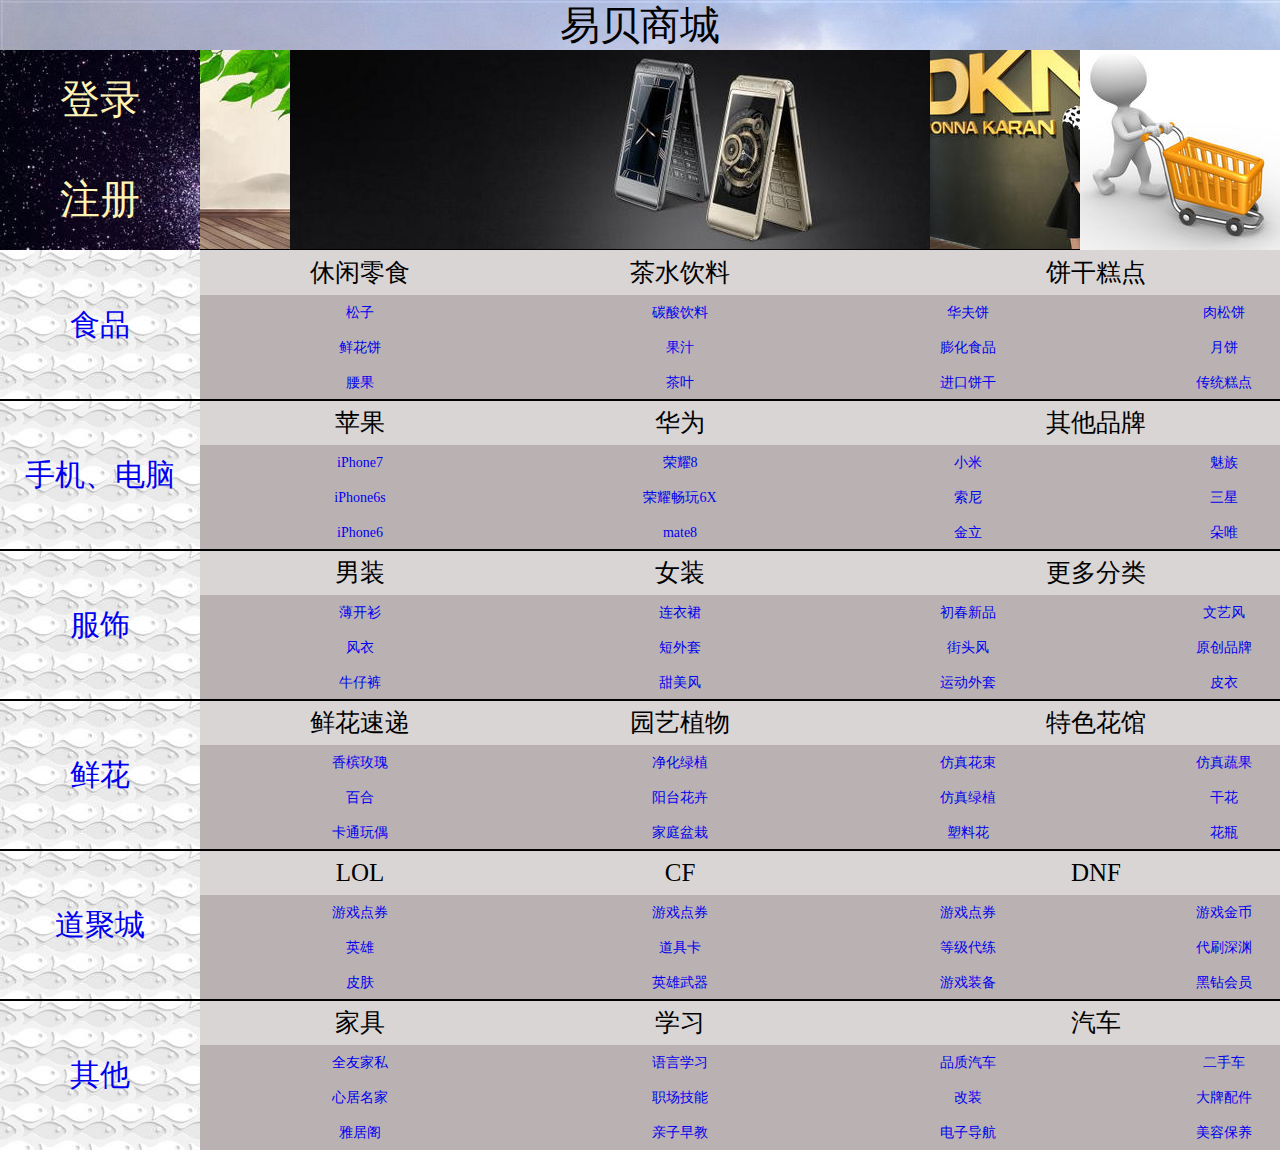
<file: index.html>
<!DOCTYPE html>
<html lang="en">
<head>
    <meta charset="UTF-8">
    <title>易贝商城主页</title>
    <link href="css/base.css" rel="stylesheet" type="text/css">
    <link href="css/main.css" rel="stylesheet" type="text/css">
    <script src="js/index.js" type="text/javascript" rel="script"></script>
    <script src="js/jquery-1.8.2.js"></script>
</head>
<body>
<div class="index">
    <div id="m_t">
        <span class="s1">易贝商城</span>
    </div>
    <div id="m_t2">
        <div id="log">
            <a href="enter.html" class="dl">登录</a>
            <a href="login.html" class="zc">注册</a>
        </div>
        <div id="gwc">
            <a href="#" class="gw"></a>
        </div>
        <ul id="lb">
            <li class="li01"></li>
            <li class="li02"></li>
            <li class="li03"></li>
            <li class="li04"></li>
            <li class="li05"></li>
        </ul>
    </div>
    <div id="ser"></div>
    <div id="food">
        <a href="#" class="a_1">食品</a>
        <ul id="food_m">
            <li class="li_1">
                <div class="ls">休闲零食</div>
                <ul class="ls_ul">
                    <li><a href="#">松子</a> </li>
                    <li><a href="#">鲜花饼</a> </li>
                    <li><a href="#">腰果</a> </li>
                </ul>
            </li>
            <li class="li_2">
                <div class="cs">茶水饮料</div>
                <ul class="cs_ul">
                    <li><a href="#">碳酸饮料</a> </li>
                    <li><a href="#">果汁</a> </li>
                    <li><a href="#">茶叶</a> </li>
                </ul>
            </li>
            <li class="li_3">
                <div class="gd">饼干糕点</div>
                <ul class="gd_ul">
                    <li><a href="#">华夫饼</a> </li>
                    <li><a href="#">肉松饼</a> </li>
                    <li><a href="#">膨化食品</a> </li>
                    <li><a href="#">月饼</a> </li>
                    <li><a href="#">进口饼干</a> </li>
                    <li><a href="#">传统糕点</a> </li>
                </ul>
            </li>
        </ul>
    </div>
    <div id="pc">
        <a href="#" class="a_1">手机、电脑</a>
        <ul id="pc_m">
            <li class="li_1">
                <div class="pg">苹果</div>
                <ul class="pg_ul">
                    <li><a href="#">iPhone7</a> </li>
                    <li><a href="#">iPhone6s</a> </li>
                    <li><a href="#">iPhone6</a> </li>
                </ul>
            </li>
            <li class="li_2">
                <div class="hw">华为</div>
                <ul class="hw_ul">
                    <li><a href="#">荣耀8</a> </li>
                    <li><a href="#">荣耀畅玩6X</a> </li>
                    <li><a href="#">mate8</a> </li>
                </ul>
            </li>
            <li class="li_3">
                <div class="qtpp">其他品牌</div>
                <ul class="qtpp_ul">
                    <li><a href="#">小米</a> </li>
                    <li><a href="#">魅族</a> </li>
                    <li><a href="#">索尼</a> </li>
                    <li><a href="#">三星</a> </li>
                    <li><a href="#">金立</a> </li>
                    <li><a href="#">朵唯</a> </li>
                </ul>
            </li>
        </ul>
    </div>
    <div id="clo">
        <a href="#" class="a_1">服饰</a>
        <ul id="clo_m">
            <li class="li_1">
                <div class="mc">男装</div>
                <ul class="mc_ul">
                    <li><a href="yb_m_clo.html">薄开衫</a> </li>
                    <li><a href="#">风衣</a> </li>
                    <li><a href="#">牛仔裤</a> </li>
                </ul>
            </li>
            <li class="li_2">
                <div class="wc">女装</div>
                <ul class="wc_ul">
                    <li><a href="yb_w_clo.html">连衣裙</a> </li>
                    <li><a href="#">短外套</a> </li>
                    <li><a href="#">甜美风</a> </li>
                </ul>
            </li>
            <li class="li_3">
                <div class="more">更多分类</div>
                <ul class="more_ul">
                    <li><a href="#">初春新品</a> </li>
                    <li><a href="#">文艺风</a> </li>
                    <li><a href="#">街头风</a> </li>
                    <li><a href="#">原创品牌</a> </li>
                    <li><a href="#">运动外套</a> </li>
                    <li><a href="#">皮衣</a> </li>
                </ul>
            </li>
        </ul>
    </div>
    <div id="flo">
        <a href="#" class="a_1">鲜花</a>
        <ul id="flo_m">
            <li class="li_1">
                <div class="sd">鲜花速递</div>
                <ul class="sd_ul">
                    <li><a href="#">香槟玫瑰</a> </li>
                    <li><a href="#">百合</a> </li>
                    <li><a href="#">卡通玩偶</a> </li>
                </ul>
            </li>
            <li class="li_2">
                <div class="zw">园艺植物</div>
                <ul class="zw_ul">
                    <li><a href="#">净化绿植</a> </li>
                    <li><a href="#">阳台花卉</a> </li>
                    <li><a href="#">家庭盆栽</a> </li>
                </ul>
            </li>
            <li class="li_3">
                <div class="hg">特色花馆</div>
                <ul class="hg_ul">
                    <li><a href="#">仿真花束</a> </li>
                    <li><a href="#">仿真蔬果</a> </li>
                    <li><a href="#">仿真绿植</a> </li>
                    <li><a href="#">干花</a> </li>
                    <li><a href="#">塑料花</a> </li>
                    <li><a href="#">花瓶</a> </li>
                </ul>
            </li>
        </ul>
    </div>
    <div id="fur">
        <a href="yb_lol.html" class="a_1">道聚城</a>
        <ul id="fur_m">
            <li class="li_1">
                <div class="lol">LOL</div>
                <ul class="lol_ul">
                    <li><a href="#">游戏点券</a> </li>
                    <li><a href="#">英雄</a> </li>
                    <li><a href="#">皮肤</a> </li>
                </ul>
            </li>
            <li class="li_2">
                <div class="cf">CF</div>
                <ul class="cf_ul">
                    <li><a href="#">游戏点券</a> </li>
                    <li><a href="#">道具卡</a> </li>
                    <li><a href="#">英雄武器</a> </li>
                </ul>
            </li>
            <li class="li_3">
                <div class="dnf">DNF</div>
                <ul class="dnf_ul">
                    <li><a href="#">游戏点券</a> </li>
                    <li><a href="#">游戏金币</a> </li>
                    <li><a href="#">等级代练</a> </li>
                    <li><a href="#">代刷深渊</a> </li>
                    <li><a href="#">游戏装备</a> </li>
                    <li><a href="#">黑钻会员</a> </li>
                </ul>
            </li>
        </ul>
    </div>
    <div id="qt">
        <a href="#" class="a_1">其他</a>
        <ul id="qt_m">
            <li class="li_1">
                <div class="jj">家具</div>
                <ul class="jj_ul">
                    <li><a href="#">全友家私</a> </li>
                    <li><a href="#">心居名家</a> </li>
                    <li><a href="#">雅居阁</a> </li>
                </ul>
            </li>
            <li class="li_2">
                <div class="xx">学习</div>
                <ul class="xx_ul">
                    <li><a href="#">语言学习</a> </li>
                    <li><a href="#">职场技能</a> </li>
                    <li><a href="#">亲子早教</a> </li>
                </ul>
            </li>
            <li class="li_3">
                <div class="qc">汽车</div>
                <ul class="qc_ul">
                    <li><a href="#">品质汽车</a> </li>
                    <li><a href="#">二手车</a> </li>
                    <li><a href="#">改装</a> </li>
                    <li><a href="#">大牌配件</a> </li>
                    <li><a href="#">电子导航</a> </li>
                    <li><a href="#">美容保养</a> </li>
                </ul>
            </li>
        </ul>
    </div>
</div>
</body>
</html>
</file>
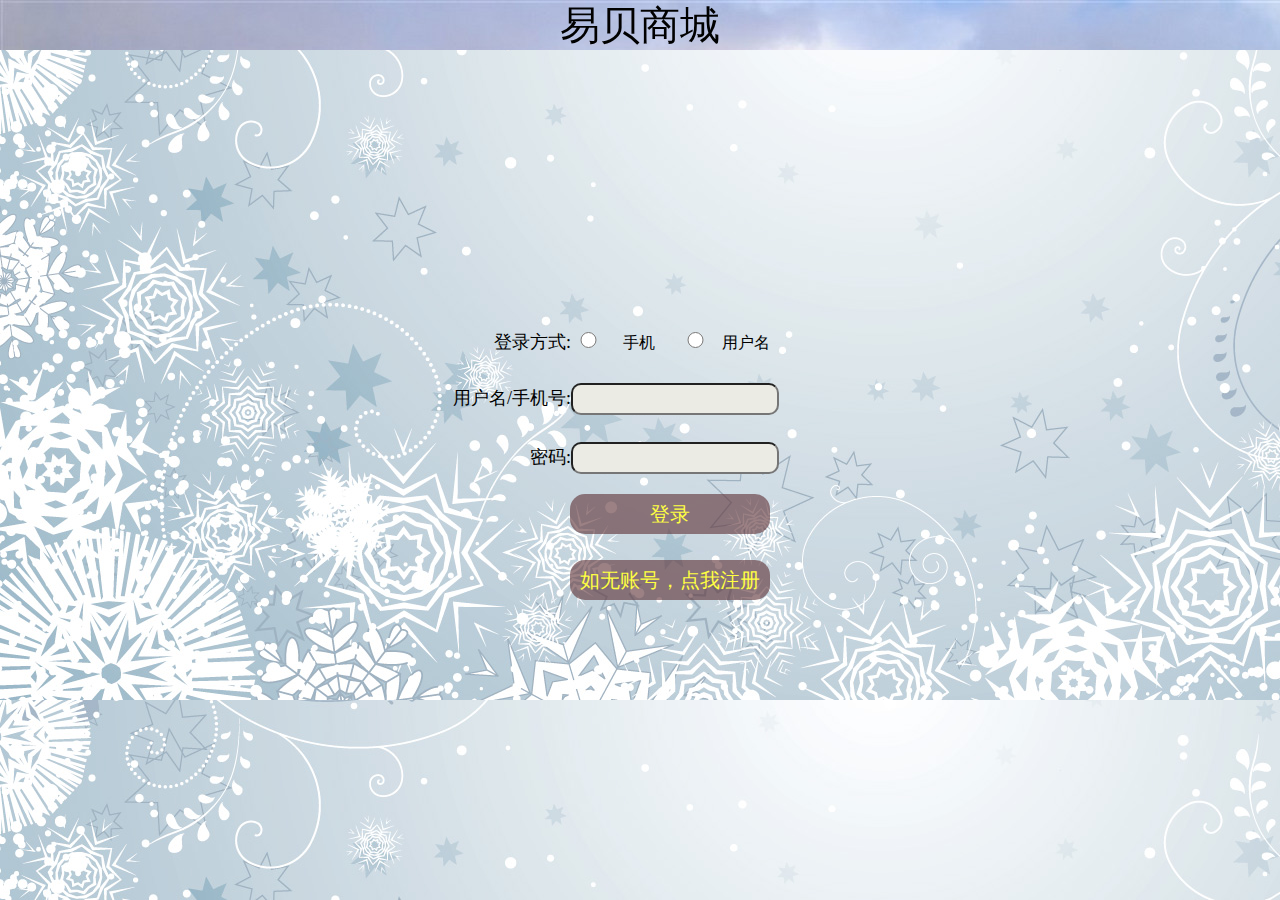
<file: enter.html>
<!DOCTYPE html>
<html lang="en">
<head>
    <meta charset="UTF-8">
    <title>易贝商城登录页面</title>
    <link href="css/main.css" type="text/css" rel="stylesheet">
    <link href="css/base.css" type="text/css" rel="stylesheet">
    <script src="js/jquery-1.8.2.js"></script>
    <script src="js/enter.js" tpe="text/javascript" rel="script"></script>
    <style>
        body{
            background: url("img/log_bg.jpg");
        }
    </style>
</head>
<body>
<div class="enter">
    <div id="m_t">
        <span class="s1">易贝商城</span>
    </div>
    <div class="enter_bg">
        <label for="meth">登录方式:</label><input type="radio" id="meth" name="m" value="手机" class="inp"><span class="s1">手机</span>
        <input type="radio" name="m" value="用户名" class="inp"><span class="s2">用户名</span><br>
        <label for="uname">用户名/手机号:</label><input type="text" id="uname"><br>
        <label for="pwd">密码:</label><input type="password" id="pwd"><br>
        <a href="index.html" class="sub">登录</a>
        <a href="login.html" class="login">如无账号，点我注册</a>
    </div>
    <div id="ts"></div>
</div>
</body>
</html>
</file>
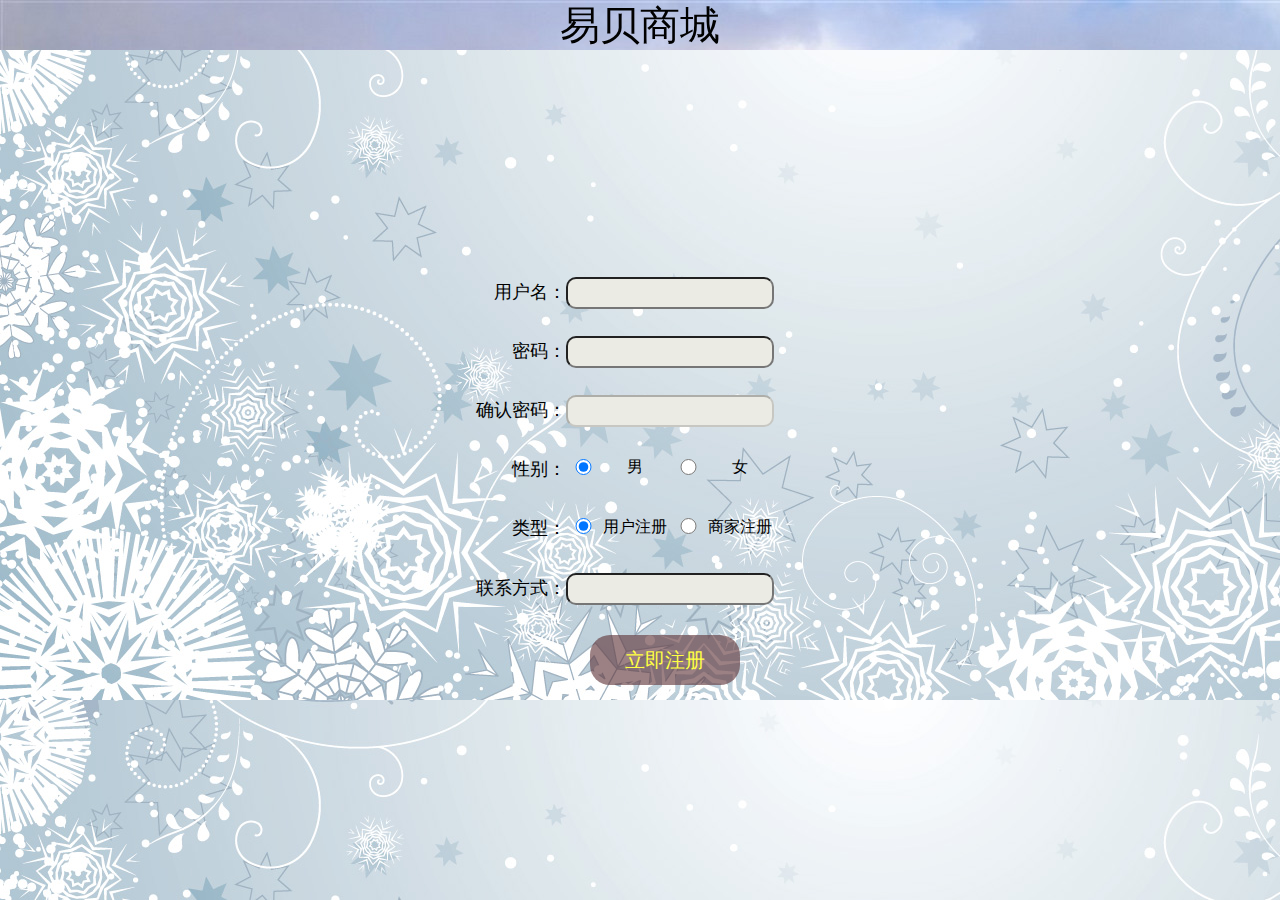
<file: login.html>
<!DOCTYPE html>
<html lang="en" xmlns="http://www.w3.org/1999/html">
<head>
    <meta charset="UTF-8">
    <title>易贝商城注册页</title>
    <link href="css/base.css" rel="stylesheet" type="text/css">
    <link href="css/main.css" type="text/css" rel="stylesheet">
    <style>
        body{
            background: url("img/log_bg.jpg");
        }
    </style>
    <script src="js/jquery-1.8.2.js"></script>
    <script src="js/login.js"></script>
</head>
<body>
<div class="login">
<div id="m_t">
    <span class="s1">易贝商城</span>
</div>
<div id="b_r" onclick="fun()">用户注册</div>
<div id="s_r">商家注册</div>
<div id="login_m">
    <div id="sign_sr">
        <label for="name">用户名：</label><input type="text" id="name"><br>
        <label for="password">密码：</label><input type="text" id="password"><br>
        <label for="pwd">确认密码：</label><input type="text" id="pwd"><br>
        <label for="sex">性别：</label><input type="radio" id="sex" checked name="r1" value="男">
        <span class="s1">男</span>
        <input type="radio" id="sex_1" name="r1" value="女">
        <span class="s1">女</span><br>
        <label for="lx_1">类型：</label><input type="radio" id="lx_1" checked name="l1" value="用户注册">
        <span class="s1">用户注册</span>
        <input type="radio" id="lx_2" name="l1" value="商家注册">
        <span class="s1">商家注册</span><br>
        <label for="phone">联系方式：</label><input type="text" id="phone"><br>
    </div>
    <a href="enter.html" id="but">立即注册</a>
</div>
    <div id="ts"></div>
</div>
</body>
</html>
</file>
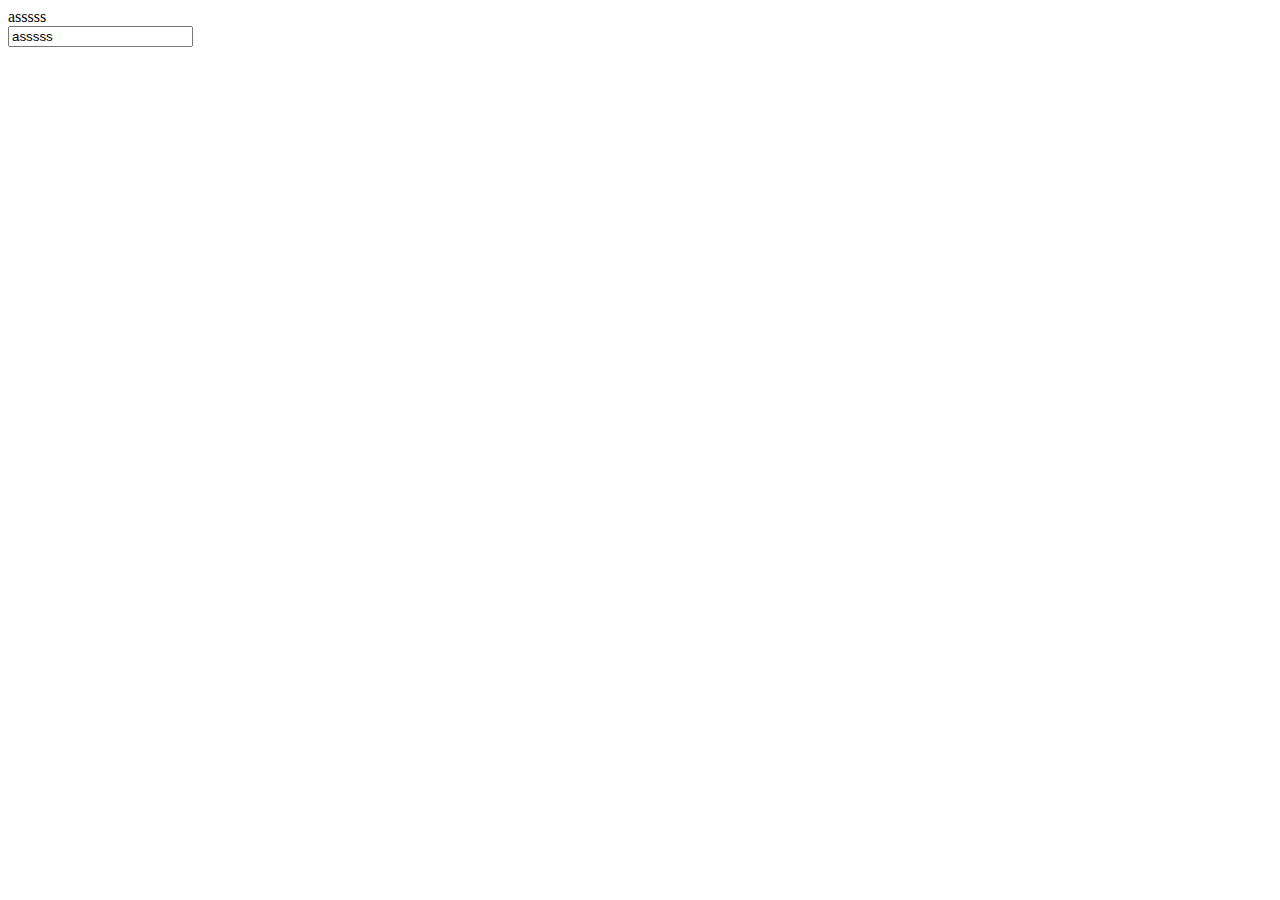
<file: vue/vue练习.html>
<!DOCTYPE html>
<html lang="en">
<head>
    <meta charset="UTF-8">
    <title></title>
    <script src="../js/vue.min.js"></script>
</head>
<body>
<div id="d1">
    <div>{{message}}</div>
    <input v-model="message">
</div>
</body>
</html>
<script>
var d1=new Vue({
    el:'#d1',
    data:{
        message:'asssss'
    }
})
</script>
</file>
<file: css/base.css>
body{
    margin: 0;
    padding: 0;
    font-size: 14px;
    font-family: ����;
    min-width: 1000px;
    overflow: scroll;
}
</file>
<file: css/main.css>
@charset "UTF-8";
.index #m_t {
  width: 100%;
  height: 50px;
  background: url("../img/m_t_bg.jpg");
  position: relative;
  top: 0;
  left: 0;
  min-width: 400px;
  z-index: 2; }
  .index #m_t .s1 {
    font-size: 40px;
    font-family: 方正舒体;
    margin: auto;
    position: absolute;
    left: 50%;
    top: 50%;
    transform: translate(-50%, -50%); }
.index #m_t2 {
  width: 100%;
  height: 200px;
  position: relative;
  top: 0;
  left: 0;
  overflow: hidden; }
  .index #m_t2 #log {
    width: 200px;
    height: 200px;
    position: absolute;
    left: 0;
    top: 0;
    z-index: 1;
    background: white;
    background: url("../img/m_log.jpg");
    font-family: 方正舒体; }
    .index #m_t2 #log a {
      text-decoration: none; }
    .index #m_t2 #log .dl, .index #m_t2 #log .zc {
      display: inline-block;
      width: 100%;
      height: 50%;
      font-size: 40px;
      text-align: center;
      line-height: 100px;
      color: #fff3b4; }
  .index #m_t2 #gwc {
    width: 200px;
    height: 200px;
    position: absolute;
    right: 0;
    top: 0; }
    .index #m_t2 #gwc a {
      text-decoration: none; }
    .index #m_t2 #gwc .gw {
      display: inline-block;
      width: 100%;
      height: 100%; }
    .index #m_t2 #gwc .gw {
      background: url("../img/gwc.jpg"); }
  .index #m_t2 ul {
    list-style: none; }
  .index #m_t2 #lb {
    width: 3200px;
    height: 100%;
    margin: 0;
    padding: 0;
    position: absolute;
    left: -350px;
    top: 0px;
    z-index: -1; }
    .index #m_t2 #lb li {
      width: 640px;
      height: 200px;
      float: left;
      margin: 0;
      padding: 0; }
    .index #m_t2 #lb .li01 {
      background: url("../img/lb_sp.jpg"); }
    .index #m_t2 #lb .li02 {
      background: url("../img/lb_pc.jpg"); }
    .index #m_t2 #lb .li03 {
      background: url("../img/lb_clo.jpg"); }
    .index #m_t2 #lb .li04 {
      background: url("../img/lb_flow.jpg"); }
    .index #m_t2 #lb .li05 {
      background: url("../img/lb_lol.jpg"); }
.index #ser {
  position: fixed;
  top: 200px;
  left: -450px;
  width: 450px;
  height: 50px;
  background: red; }
  .index #ser:hover {
    position: fixed;
    top: 200px;
    left: 0px; }
.index #food, .index #pc, .index #clo, .index #flo, .index #fur, .index #qt {
  width: 100%;
  height: 150px;
  outline: 1px solid black;
  overflow: hidden; }
  .index #food a, .index #pc a, .index #clo a, .index #flo a, .index #fur a, .index #qt a {
    text-decoration: none; }
  .index #food .a_1, .index #pc .a_1, .index #clo .a_1, .index #flo .a_1, .index #fur .a_1, .index #qt .a_1 {
    display: inline-block;
    width: 200px;
    height: 100%;
    background: yellow;
    font-size: 30px;
    text-align: center;
    line-height: 150px;
    float: left;
    background: url("../img/bt_bg.jpg"); }
  .index #food ul, .index #pc ul, .index #clo ul, .index #flo ul, .index #fur ul, .index #qt ul {
    list-style: none;
    width: 100%;
    margin: 0;
    padding: 0 0 0 200px;
    height: 100%;
    background: rgba(47, 22, 23, 0.18); }
    .index #food ul a, .index #pc ul a, .index #clo ul a, .index #flo ul a, .index #fur ul a, .index #qt ul a {
      text-decoration: none; }
    .index #food ul li, .index #pc ul li, .index #clo ul li, .index #flo ul li, .index #fur ul li, .index #qt ul li {
      height: 100%;
      padding: 0;
      font-family: '微软雅黑', '黑体'; }
      .index #food ul li div, .index #pc ul li div, .index #clo ul li div, .index #flo ul li div, .index #fur ul li div, .index #qt ul li div {
        width: 100%;
        height: 45px;
        text-align: center;
        line-height: 45px;
        font-size: 25px;
        font-family: 方正舒体; }
      .index #food ul li ul, .index #pc ul li ul, .index #clo ul li ul, .index #flo ul li ul, .index #fur ul li ul, .index #qt ul li ul {
        list-style: none;
        width: 100%;
        margin: 0;
        padding: 0;
        height: 105px; }
        .index #food ul li ul li, .index #pc ul li ul li, .index #clo ul li ul li, .index #flo ul li ul li, .index #fur ul li ul li, .index #qt ul li ul li {
          padding: 0;
          margin: 0;
          height: 35px;
          text-align: center;
          line-height: 35px; }
    .index #food ul .li_1, .index #pc ul .li_1, .index #clo ul .li_1, .index #flo ul .li_1, .index #fur ul .li_1, .index #qt ul .li_1 {
      width: 25%;
      float: left; }
    .index #food ul .li_2, .index #pc ul .li_2, .index #clo ul .li_2, .index #flo ul .li_2, .index #fur ul .li_2, .index #qt ul .li_2 {
      width: 25%;
      float: left;
      margin: 0; }
    .index #food ul .li_3, .index #pc ul .li_3, .index #clo ul .li_3, .index #flo ul .li_3, .index #fur ul .li_3, .index #qt ul .li_3 {
      width: 40%;
      float: left; }
      .index #food ul .li_3 ul li, .index #pc ul .li_3 ul li, .index #clo ul .li_3 ul li, .index #flo ul .li_3 ul li, .index #fur ul .li_3 ul li, .index #qt ul .li_3 ul li {
        width: 50%;
        float: left; }

.login #m_t {
  width: 100%;
  height: 50px;
  background: url("../img/m_t_bg.jpg");
  position: fixed;
  top: 0;
  left: 0;
  min-width: 400px; }
  .login #m_t .s1 {
    font-size: 40px;
    font-family: 方正舒体;
    margin: auto;
    position: absolute;
    left: 50%;
    top: 50%;
    transform: translate(-50%, -50%); }
.login #login_m {
  width: 450px;
  height: 500px;
  position: absolute;
  top: 50%;
  left: 50%;
  transform: translate(-50%, -40%); }
  .login #login_m label {
    display: inline-block;
    width: 100px;
    height: 26px;
    text-align: right;
    margin-left: 51px;
    margin-top: 30px;
    font-size: 18px;
    font-family: 方正舒体; }
  .login #login_m input {
    width: 200px;
    height: 26px;
    font-size: 16px;
    background: #ebebe4;
    border-radius: 10px;
    outline: none; }
  .login #login_m #lx_1, .login #login_m #lx_2, .login #login_m #sex, .login #login_m #sex_1 {
    width: 25px;
    height: 16px; }
  .login #login_m .s1 {
    display: inline-table;
    width: 65px;
    height: 29px;
    text-align: center;
    font-size: 16px;
    vertical-align: middle;
    background: transparent; }
  .login #login_m a {
    text-decoration: none; }
  .login #login_m #but {
    margin-top: 30px;
    display: inline-block;
    width: 150px;
    height: 50px;
    background: rgba(95, 52, 57, 0.62);
    margin-left: 175px;
    text-align: center;
    font-size: 20px;
    line-height: 50px;
    font-family: 微软雅黑;
    border-radius: 20px;
    color: #ffff42; }
.login #ts {
  position: absolute;
  top: 50px;
  left: 550px;
  width: 300px;
  height: 100px;
  background: transparent;
  line-height: 100px;
  font-family: 方正舒体;
  font-size: 30px;
  text-align: center; }

.enter #m_t {
  width: 100%;
  height: 50px;
  background: url("../img/m_t_bg.jpg");
  position: fixed;
  top: 0;
  left: 0;
  min-width: 400px; }
  .enter #m_t .s1 {
    font-size: 40px;
    font-family: 方正舒体;
    margin: auto;
    position: absolute;
    left: 50%;
    top: 50%;
    transform: translate(-50%, -50%); }
.enter .enter_bg {
  width: 400px;
  height: 300px;
  position: absolute;
  top: 50%;
  left: 50%;
  margin: -150px 0 0 -250px; }
  .enter .enter_bg label {
    display: inline-block;
    width: 130px;
    height: 26px;
    text-align: right;
    margin-left: 51px;
    margin-top: 30px;
    font-size: 18px;
    font-family: 方正舒体; }
  .enter .enter_bg input {
    outline: none;
    width: 200px;
    height: 26px;
    font-size: 16px;
    background: #ebebe4;
    border-radius: 10px; }
  .enter .enter_bg .inp {
    width: 25px;
    height: 16px; }
  .enter .enter_bg .s1, .enter .enter_bg .s2 {
    display: inline-block;
    width: 70px;
    height: 26px;
    line-height: 26px;
    font-size: 16px;
    text-align: center; }
  .enter .enter_bg a {
    text-decoration: none; }
  .enter .enter_bg .sub {
    display: inline-block;
    margin-left: 180px;
    margin-top: 20px;
    width: 200px;
    height: 40px;
    background: rgba(95, 52, 57, 0.62);
    text-align: center;
    font-size: 20px;
    font-family: 微软雅黑;
    border-radius: 15px;
    color: #ffff42;
    line-height: 40px; }
.enter #ts {
  position: absolute;
  top: 80px;
  left: 550px;
  width: 300px;
  height: 100px;
  background: transparent;
  line-height: 100px;
  font-family: 方正舒体;
  font-size: 30px;
  text-align: center; }
.enter a {
  text-decoration: none; }
.enter .login {
  display: inline-block;
  position: absolute;
  top: 260px;
  left: 180px;
  width: 200px;
  height: 40px;
  background: rgba(95, 52, 57, 0.62);
  text-align: center;
  font-size: 20px;
  font-family: 微软雅黑;
  border-radius: 15px;
  color: #ffff42;
  line-height: 40px; }

.yb_lol label {
  display: inline-block;
  width: 100px;
  height: 25px;
  line-height: 25px; }
.yb_lol .center {
  width: 1000px;
  min-height: 1000px;
  position: absolute;
  left: 50%;
  transform: translate(-50%); }
.yb_lol #index_top {
  margin-top: 40px;
  padding: 0;
  position: relative;
  left: 0px;
  top: 0px;
  width: 100%;
  height: 300px; }
  .yb_lol #index_top #itop_left {
    width: 500px;
    height: 300px;
    border-radius: 50px;
    float: left;
    position: relative;
    overflow: hidden;
    background: #394968; }
    .yb_lol #index_top #itop_left .d01 {
      width: 500px;
      height: 150px;
      background: url("../img/bg01.jpg");
      font-size: 30px;
      color: white;
      line-height: 150px;
      text-align: center;
      position: absolute;
      top: 0px;
      left: 0px;
      font-family: "华文彩云";
      font-style: italic; }
    .yb_lol #index_top #itop_left .d02 {
      width: 500px;
      height: 150px;
      background: url("../img/bg01.jpg");
      font-size: 30px;
      color: white;
      line-height: 150px;
      text-align: center;
      position: absolute;
      bottom: 0px;
      left: 0px;
      font-family: "华文彩云";
      font-style: italic; }
    .yb_lol #index_top #itop_left .d03 {
      width: 70px;
      height: 70px;
      border-radius: 70px;
      position: absolute;
      left: 50%;
      top: 50%;
      transform: translate(-50%, -50%);
      background: url("../img/bg02.jpg") no-repeat -6px;
      z-index: 1; }
    .yb_lol #index_top #itop_left .d04 {
      width: 100%;
      height: 70px;
      font-size: 30px;
      font-family: "方正舒体";
      color: #efff86;
      line-height: 70px;
      text-align: center;
      position: absolute;
      left: 50%;
      transform: translate(-50%);
      opacity: 0; }
    .yb_lol #index_top #itop_left img {
      position: absolute;
      bottom: 0;
      left: 50%;
      transform: translate(-50%);
      opacity: 0; }
  .yb_lol #index_top #itop_right {
    position: relative;
    margin-left: 50px;
    width: 450px;
    height: 300px;
    float: right; }
    .yb_lol #index_top #itop_right #rt {
      border-radius: 20px;
      position: relative;
      width: 100%;
      height: 98px;
      background: url("../img/bg03.jpg") no-repeat right #111111;
      border-top: 1px solid #383f69;
      border-bottom: 1px solid #344969;
      border-left: 1px solid #383f69;
      border-right: 1px solid #344969;
      float: right; }
      .yb_lol #index_top #itop_right #rt span {
        display: inline-block;
        width: 100px;
        height: 30px;
        line-height: 30px;
        text-align: center;
        font-size: 16px;
        color: white;
        font-family: "微软雅黑"; }
      .yb_lol #index_top #itop_right #rt .a1 {
        text-decoration: none;
        position: absolute;
        left: 100px;
        top: 70px;
        font-size: 16px;
        color: #00ffcc;
        font-weight: bolder; }
      .yb_lol #index_top #itop_right #rt .a2 {
        text-decoration: none;
        position: absolute;
        left: 230px;
        top: 70px;
        font-size: 16px;
        color: #00ffcc;
        font-weight: bolder; }
      .yb_lol #index_top #itop_right #rt .d01 {
        overflow: hidden;
        font-size: 30px;
        font-weight: bolder;
        line-height: 75px;
        text-align: left;
        margin-left: 20px;
        color: gold; }
        .yb_lol #index_top #itop_right #rt .d01 span {
          display: inline-block;
          font-size: 30px;
          font-family: "华文彩云"; }
    .yb_lol #index_top #itop_right #rb {
      margin-top: 20px;
      float: left;
      width: 100%;
      height: 180px;
      background: #2a303f; }
      .yb_lol #index_top #itop_right #rb .d01 {
        width: 80%;
        height: 50px;
        margin-left: 10%;
        background: #1d212d;
        font-size: 25px;
        line-height: 50px;
        text-align: center;
        color: #00ffcc; }
        .yb_lol #index_top #itop_right #rb .d01:hover {
          color: #fcff7f; }
      .yb_lol #index_top #itop_right #rb .ul01 {
        margin-top: 10px;
        height: 120px;
        overflow-x: hidden;
        margin-left: 10%;
        padding: 0px;
        width: 80%;
        list-style: none; }
        .yb_lol #index_top #itop_right #rb .ul01 li {
          background: url("../img/li01.jpg") no-repeat 2% 35%;
          padding-left: 5%;
          width: 95%;
          height: 24px;
          line-height: 24px;
          border-bottom: 1px dashed #141414; }
          .yb_lol #index_top #itop_right #rb .ul01 li a {
            color: white;
            text-decoration: none; }
.yb_lol #index_content {
  width: 100%;
  height: 600px;
  position: relative;
  top: 20px; }
  .yb_lol #index_content #con_bt1 {
    list-style: none;
    margin: 0px;
    padding: 0px;
    width: 100%;
    height: 28px;
    border-bottom: 2px solid #b7b7b7; }
    .yb_lol #index_content #con_bt1 li {
      width: 200px;
      height: 100%;
      margin-left: 100px;
      float: left;
      font-size: 25px;
      line-height: 28px;
      text-align: center;
      font-family: "华文楷体";
      border-top-left-radius: 15px;
      border-top-right-radius: 15px; }
      .yb_lol #index_content #con_bt1 li:hover {
        background: #db0d02;
        color: white; }
  .yb_lol #index_content #tj_1 {
    width: 100%;
    height: 260px;
    position: absolute;
    top: 40px;
    left: 0px; }
    .yb_lol #index_content #tj_1 ul {
      list-style: none;
      margin: 0px;
      padding: 0px;
      width: 100%;
      height: 100%; }
      .yb_lol #index_content #tj_1 ul li {
        width: 240px;
        height: 120px;
        float: left;
        margin-left: 10px;
        margin-top: 20px;
        outline: 1px solid grey;
        position: relative; }
        .yb_lol #index_content #tj_1 ul li img {
          position: relative;
          top: 20px;
          left: 20px; }
        .yb_lol #index_content #tj_1 ul li .s1 {
          position: absolute;
          left: 120px;
          top: 25px;
          font-size: 14px;
          line-height: 20px;
          font-weight: bolder; }
          .yb_lol #index_content #tj_1 ul li .s1 a {
            text-decoration: none;
            color: #505050; }
        .yb_lol #index_content #tj_1 ul li .s2 {
          position: absolute;
          left: 120px;
          top: 45px;
          color: red;
          line-height: 20px; }
          .yb_lol #index_content #tj_1 ul li .s2 span {
            color: #505050; }
        .yb_lol #index_content #tj_1 ul li .s3 {
          position: absolute;
          left: 120px;
          top: 65px;
          color: red;
          line-height: 20px; }
          .yb_lol #index_content #tj_1 ul li .s3 span {
            color: #505050; }
        .yb_lol #index_content #tj_1 ul li .s4 {
          position: absolute;
          left: 120px;
          top: 85px;
          line-height: 20px;
          background: #db0d02;
          color: white; }
          .yb_lol #index_content #tj_1 ul li .s4 a {
            text-decoration: none;
            color: white; }
        .yb_lol #index_content #tj_1 ul li:hover {
          background: #db0d02; }
          .yb_lol #index_content #tj_1 ul li:hover img {
            border: 2px solid #e6e6e6; }
          .yb_lol #index_content #tj_1 ul li:hover .s1 a {
            color: white; }
          .yb_lol #index_content #tj_1 ul li:hover .s2 {
            color: yellow; }
            .yb_lol #index_content #tj_1 ul li:hover .s2 span {
              color: white; }
          .yb_lol #index_content #tj_1 ul li:hover .s3 {
            color: yellow; }
            .yb_lol #index_content #tj_1 ul li:hover .s3 span {
              color: white; }
          .yb_lol #index_content #tj_1 ul li:hover .s4 {
            background: yellow; }
            .yb_lol #index_content #tj_1 ul li:hover .s4 a {
              color: black; }
      .yb_lol #index_content #tj_1 ul .li01 {
        margin-left: 5px; }
  .yb_lol #index_content #tj_2 {
    width: 100%;
    height: 260px;
    position: absolute;
    top: 40px;
    left: 0px; }
    .yb_lol #index_content #tj_2 ul {
      list-style: none;
      margin: 0px;
      padding: 0px;
      width: 100%;
      height: 100%; }
      .yb_lol #index_content #tj_2 ul li {
        width: 240px;
        height: 120px;
        float: left;
        margin-left: 10px;
        margin-top: 20px;
        outline: 1px solid grey;
        position: relative; }
        .yb_lol #index_content #tj_2 ul li img {
          position: relative;
          top: 20px;
          left: 20px; }
        .yb_lol #index_content #tj_2 ul li .s1 {
          position: absolute;
          left: 120px;
          top: 25px;
          font-size: 14px;
          line-height: 20px;
          font-weight: bolder; }
          .yb_lol #index_content #tj_2 ul li .s1 a {
            text-decoration: none;
            color: #505050; }
        .yb_lol #index_content #tj_2 ul li .s2 {
          position: absolute;
          left: 120px;
          top: 45px;
          color: red;
          line-height: 20px; }
          .yb_lol #index_content #tj_2 ul li .s2 span {
            color: #505050; }
        .yb_lol #index_content #tj_2 ul li .s3 {
          position: absolute;
          left: 120px;
          top: 65px;
          color: red;
          line-height: 20px; }
          .yb_lol #index_content #tj_2 ul li .s3 span {
            color: #505050; }
        .yb_lol #index_content #tj_2 ul li .s4 {
          position: absolute;
          left: 120px;
          top: 85px;
          line-height: 20px;
          background: #db0d02; }
          .yb_lol #index_content #tj_2 ul li .s4 a {
            text-decoration: none;
            color: white; }
        .yb_lol #index_content #tj_2 ul li:hover {
          background: #db0d02; }
          .yb_lol #index_content #tj_2 ul li:hover img {
            border: 2px solid #e6e6e6; }
          .yb_lol #index_content #tj_2 ul li:hover .s1 a {
            color: white; }
          .yb_lol #index_content #tj_2 ul li:hover .s2 {
            color: yellow; }
            .yb_lol #index_content #tj_2 ul li:hover .s2 span {
              color: white; }
          .yb_lol #index_content #tj_2 ul li:hover .s3 {
            color: yellow; }
            .yb_lol #index_content #tj_2 ul li:hover .s3 span {
              color: white; }
          .yb_lol #index_content #tj_2 ul li:hover .s4 {
            background: yellow; }
            .yb_lol #index_content #tj_2 ul li:hover .s4 a {
              color: black; }
      .yb_lol #index_content #tj_2 ul .li01 {
        margin-left: 5px; }
  .yb_lol #index_content #tj_3 {
    width: 100%;
    height: 260px;
    position: absolute;
    top: 40px;
    left: 0px; }
    .yb_lol #index_content #tj_3 ul {
      list-style: none;
      margin: 0px;
      padding: 0px;
      width: 100%;
      height: 100%; }
      .yb_lol #index_content #tj_3 ul li {
        width: 240px;
        height: 120px;
        float: left;
        margin-left: 10px;
        margin-top: 20px;
        outline: 1px solid grey;
        position: relative; }
        .yb_lol #index_content #tj_3 ul li img {
          position: relative;
          top: 20px;
          left: 20px; }
        .yb_lol #index_content #tj_3 ul li .s1 {
          position: absolute;
          left: 120px;
          top: 25px;
          font-size: 14px;
          line-height: 20px;
          font-weight: bolder; }
          .yb_lol #index_content #tj_3 ul li .s1 a {
            text-decoration: none;
            color: #505050; }
        .yb_lol #index_content #tj_3 ul li .s2 {
          position: absolute;
          left: 120px;
          top: 45px;
          color: red;
          line-height: 20px; }
          .yb_lol #index_content #tj_3 ul li .s2 span {
            color: #505050; }
        .yb_lol #index_content #tj_3 ul li .s3 {
          position: absolute;
          left: 120px;
          top: 65px;
          color: red;
          line-height: 20px; }
          .yb_lol #index_content #tj_3 ul li .s3 span {
            color: #505050; }
        .yb_lol #index_content #tj_3 ul li .s4 {
          position: absolute;
          left: 120px;
          top: 85px;
          line-height: 20px;
          background: #db0d02; }
          .yb_lol #index_content #tj_3 ul li .s4 a {
            text-decoration: none;
            color: white; }
        .yb_lol #index_content #tj_3 ul li:hover {
          background: #db0d02; }
          .yb_lol #index_content #tj_3 ul li:hover img {
            border: 2px solid #e6e6e6; }
          .yb_lol #index_content #tj_3 ul li:hover .s1 a {
            color: white; }
          .yb_lol #index_content #tj_3 ul li:hover .s2 {
            color: yellow; }
            .yb_lol #index_content #tj_3 ul li:hover .s2 span {
              color: white; }
          .yb_lol #index_content #tj_3 ul li:hover .s3 {
            color: yellow; }
            .yb_lol #index_content #tj_3 ul li:hover .s3 span {
              color: white; }
          .yb_lol #index_content #tj_3 ul li:hover .s4 {
            background: yellow; }
            .yb_lol #index_content #tj_3 ul li:hover .s4 a {
              color: black; }
      .yb_lol #index_content #tj_3 ul .li01 {
        margin-left: 5px; }
  .yb_lol #index_content #con_bt2 {
    margin: 0px;
    padding: 0px;
    width: 100%;
    height: 28px;
    border-bottom: 2px solid #b7b7b7;
    position: absolute;
    top: 340px;
    list-style: none; }
    .yb_lol #index_content #con_bt2 li {
      width: 200px;
      height: 100%;
      float: left;
      font-size: 25px;
      line-height: 28px;
      text-align: left;
      font-family: "华文楷体";
      border-top-left-radius: 15px;
      border-top-right-radius: 15px; }
  .yb_lol #index_content #qg {
    overflow: hidden;
    width: 100%;
    height: 140px;
    position: absolute;
    top: 390px;
    left: 0px;
    border: 1px solid #ffff8b; }
    .yb_lol #index_content #qg ul {
      width: 100%;
      height: 100%;
      position: absolute;
      top: 0px;
      left: 0px;
      list-style: none;
      margin: 0px;
      padding: 0px; }
      .yb_lol #index_content #qg ul li {
        width: 240px;
        height: 120px;
        outline: 1px solid grey; }
        .yb_lol #index_content #qg ul li img {
          position: relative;
          top: 20px;
          left: 20px; }
        .yb_lol #index_content #qg ul li .s1 {
          position: absolute;
          left: 120px;
          top: 25px;
          font-size: 14px;
          line-height: 20px;
          font-weight: bolder; }
          .yb_lol #index_content #qg ul li .s1 a {
            text-decoration: none;
            color: #505050; }
        .yb_lol #index_content #qg ul li .s2 {
          position: absolute;
          left: 120px;
          top: 45px;
          color: red;
          line-height: 20px; }
          .yb_lol #index_content #qg ul li .s2 span {
            color: #505050; }
        .yb_lol #index_content #qg ul li .s3 {
          position: absolute;
          left: 120px;
          top: 65px;
          color: red;
          line-height: 20px; }
          .yb_lol #index_content #qg ul li .s3 span {
            color: #505050; }
        .yb_lol #index_content #qg ul li .s4 {
          position: absolute;
          left: 120px;
          top: 85px;
          line-height: 20px;
          background: #db0d02; }
          .yb_lol #index_content #qg ul li .s4 a {
            text-decoration: none;
            color: white; }
        .yb_lol #index_content #qg ul li:hover {
          background: #db0d02; }
          .yb_lol #index_content #qg ul li:hover img {
            border: 2px solid #e6e6e6; }
          .yb_lol #index_content #qg ul li:hover .s1 a {
            color: white; }
          .yb_lol #index_content #qg ul li:hover .s2 {
            color: yellow; }
            .yb_lol #index_content #qg ul li:hover .s2 span {
              color: white; }
          .yb_lol #index_content #qg ul li:hover .s3 {
            color: yellow; }
            .yb_lol #index_content #qg ul li:hover .s3 span {
              color: white; }
          .yb_lol #index_content #qg ul li:hover .s4 {
            background: yellow; }
            .yb_lol #index_content #qg ul li:hover .s4 a {
              color: black; }
      .yb_lol #index_content #qg ul .li01 {
        position: absolute;
        left: 5px;
        top: 10px; }
      .yb_lol #index_content #qg ul .li02 {
        position: absolute;
        left: 255px;
        top: 10px; }
      .yb_lol #index_content #qg ul .li03 {
        position: absolute;
        left: 505px;
        top: 10px; }
      .yb_lol #index_content #qg ul .li04 {
        position: absolute;
        left: 755px;
        top: 10px; }
      .yb_lol #index_content #qg ul .li05 {
        position: absolute;
        left: 1005px;
        top: 10px; }
      .yb_lol #index_content #qg ul .li06 {
        position: absolute;
        left: 1255px;
        top: 10px; }
  .yb_lol #index_content #con_bt3 {
    margin: 0px;
    padding: 0px;
    width: 100%;
    height: 28px;
    border-bottom: 2px solid #b7b7b7;
    position: absolute;
    top: 550px;
    left: 0px;
    list-style: none; }
    .yb_lol #index_content #con_bt3 li {
      width: 200px;
      height: 100%;
      float: left;
      font-size: 25px;
      line-height: 28px;
      text-align: left;
      font-family: "华文楷体";
      border-top-left-radius: 15px;
      border-top-right-radius: 15px; }
  .yb_lol #index_content #active {
    padding: 0;
    margin: 0;
    list-style: none;
    position: absolute;
    width: 100%;
    height: 200px;
    top: 600px;
    left: 0px; }
    .yb_lol #index_content #active li {
      float: left;
      width: 45%;
      height: 100%;
      position: relative; }
      .yb_lol #index_content #active li img {
        position: absolute;
        left: 50%;
        top: 50%;
        transform: translate(-50%, -50%); }
    .yb_lol #index_content #active .li02 {
      margin-left: 10%; }
.yb_lol #success {
  position: fixed;
  top: 200px;
  right: 50px; }

/*# sourceMappingURL=main.css.map */
</file>
